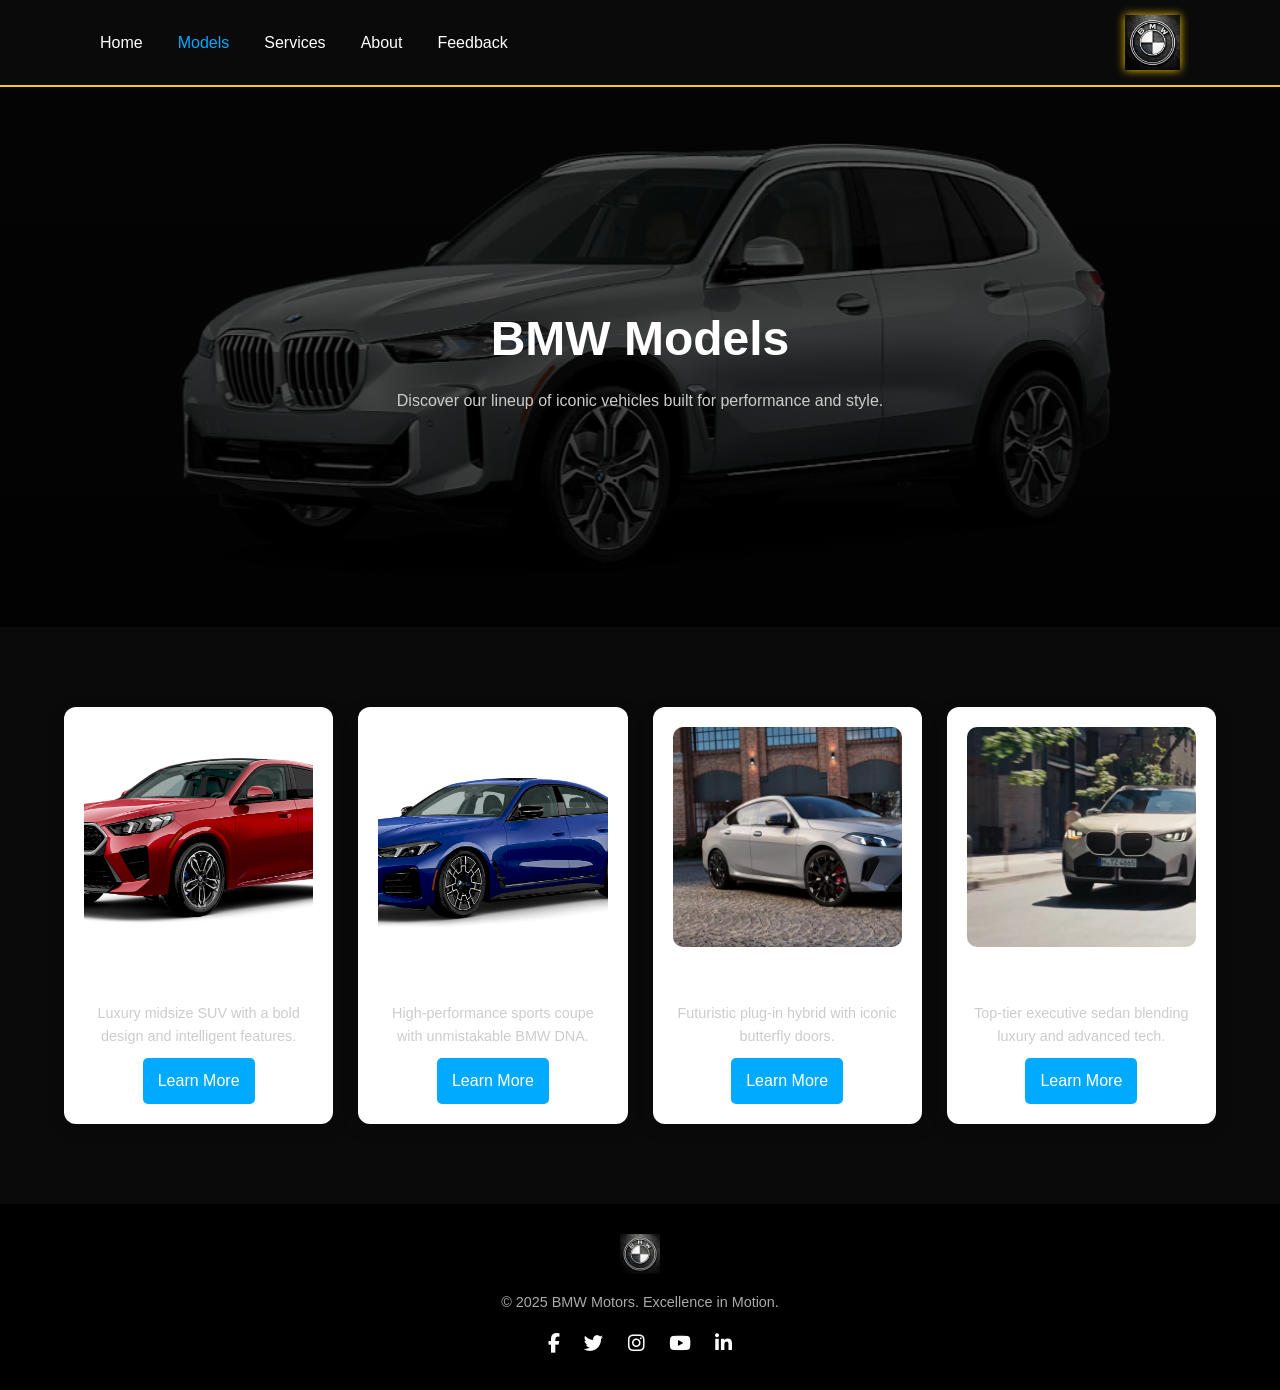
<file: models.html>
<!DOCTYPE html>
<html lang="en">
<head>
  <meta charset="UTF-8" />
  <meta name="viewport" content="width=device-width, initial-scale=1.0"/>
  <title>BMW | Models</title>

  <!-- External CSS ONLY -->
  <link rel="stylesheet" href="style.css" />

  <!-- Icons -->
  <link rel="stylesheet" href="https://cdnjs.cloudflare.com/ajax/libs/font-awesome/6.5.0/css/all.min.css" />
</head>
<body>

<!-- Header -->
<header class="header">
  <div class="container header-flex">
    <nav>
      <ul class="nav-list">
        <li><a href="index.html">Home</a></li>
        <li><a href="models.html" class="active">Models</a></li>
        <li><a href="services.html">Services</a></li>
        <li><a href="about.html">About</a></li>
        <li><a href="feedback.html">Feedback</a></li>
      </ul>
    </nav>

    <img src="logo.jpg" class="logo" />
  </div>
</header>

<!-- Hero -->
<section class="models-hero">
  <div class="container">
    <h1 class="hero-title">BMW Models</h1>
    <p class="hero-subtitle">
      Discover our lineup of iconic vehicles built for performance and style.
    </p>
  </div>
</section>

<!-- Models -->
<section class="models-section">
  <div class="container">

    <div class="model-grid">

      <div class="model-card">
        <img src="x2.webp">
        <h3>BMW M5</h3>
        <p>Luxury midsize SUV with a bold design and intelligent features.</p>
        <a href="learnmore.html" class="model-btn">Learn More</a>
      </div>

      <div class="model-card">
        <img src="m4.webp">
        <h3>BMW M4</h3>
        <p>High-performance sports coupe with unmistakable BMW DNA.</p>
        <a href="#" class="model-btn">Learn More</a>
      </div>

      <div class="model-card">
        <img src="f74_mp_stage_dsk_fb.webp">
        <h3>BMW i8</h3>
        <p>Futuristic plug-in hybrid with iconic butterfly doors.</p>
        <a href="#" class="model-btn">Learn More</a>
      </div>

      <div class="model-card">
        <img src="g45_ice_mp_home-teaser_dsk_fb_3to1.webp">
        <h3>BMW 7 Series</h3>
        <p>Top-tier executive sedan blending luxury and advanced tech.</p>
        <a href="#" class="model-btn">Learn More</a>
      </div>

    </div>

  </div>
</section>

<!-- Footer -->
<footer class="site-footer">
  <div class="footer-container">
    <img src="logo.jpg" class="footer-logo">

    <p class="footer-text">© 2025 BMW Motors. Excellence in Motion.</p>

    <div class="social-icons">
      <a href="#"><i class="fab fa-facebook-f"></i></a>
      <a href="#"><i class="fab fa-twitter"></i></a>
      <a href="#"><i class="fab fa-instagram"></i></a>
      <a href="#"><i class="fab fa-youtube"></i></a>
      <a href="#"><i class="fab fa-linkedin-in"></i></a>
    </div>
  </div>
</footer>

</body>
</html>
</file>
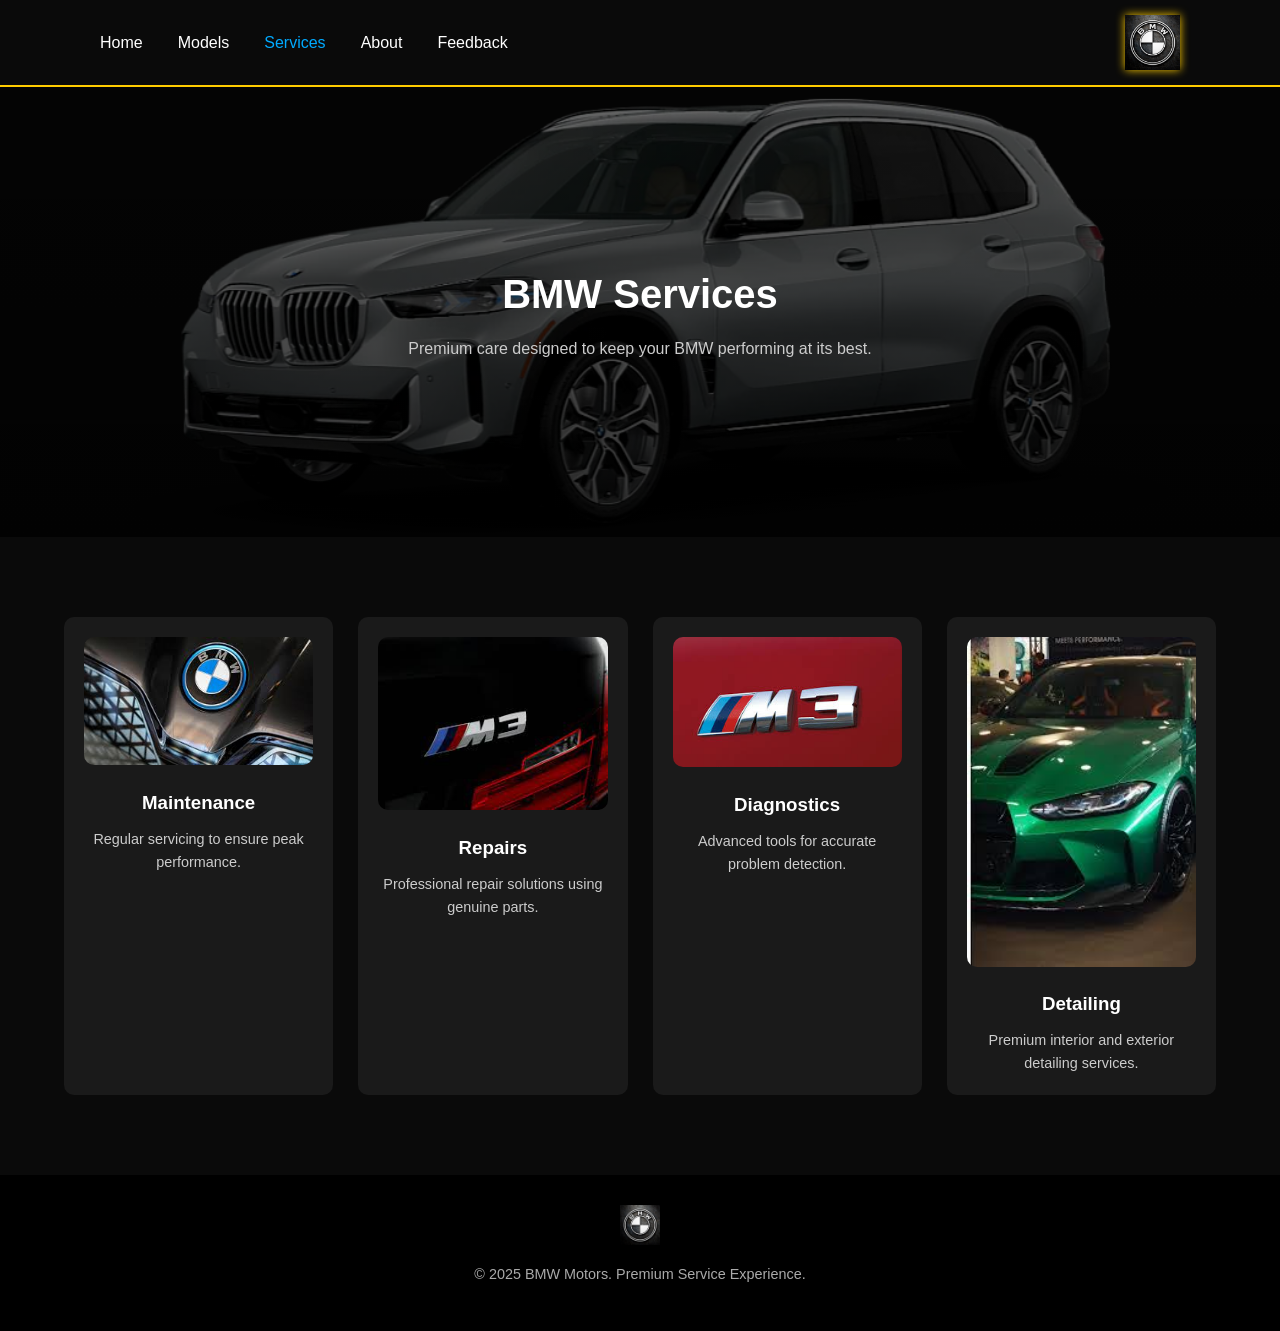
<file: services.html>
<!DOCTYPE html>
<html lang="en">
<head>
  <meta charset="UTF-8" />
  <meta name="viewport" content="width=device-width, initial-scale=1.0"/>
  <title>BMW | Services</title>

  <!-- External CSS -->
  <link rel="stylesheet" href="style.css" />
</head>

<body>

<!-- Header -->
<header class="header">
  <div class="container header-flex">

    <nav>
      <ul class="nav-list">
        <li><a href="index.html">Home</a></li>
        <li><a href="models.html">Models</a></li>
        <li><a href="services.html" class="active">Services</a></li>
        <li><a href="about.html">About</a></li>
        <li><a href="feedback.html">Feedback</a></li>
      </ul>
    </nav>

    <img src="logo.jpg" class="logo" />

  </div>
</header>

<!-- Hero -->
<section class="services-hero">
  <div class="container">
    <h1>BMW Services</h1>
    <p>Premium care designed to keep your BMW performing at its best.</p>
  </div>
</section>

<!-- Services -->
<section class="services-section">
  <div class="container">

    <div class="services-grid">

      <div class="service-card" onclick="showServiceDetail('Maintenance')">
        <img src="images (1).jpeg">
        <h3>Maintenance</h3>
        <p>Regular servicing to ensure peak performance.</p>
      </div>

      <div class="service-card" onclick="showServiceDetail('Repairs')">
        <img src="images (3).jpeg">
        <h3>Repairs</h3>
        <p>Professional repair solutions using genuine parts.</p>
      </div>

      <div class="service-card" onclick="showServiceDetail('Diagnostics')">
        <img src="images (2).jpeg">
        <h3>Diagnostics</h3>
        <p>Advanced tools for accurate problem detection.</p>
      </div>

      <div class="service-card" onclick="showServiceDetail('Detailing')">
        <img src="download (1).jpeg">
        <h3>Detailing</h3>
        <p>Premium interior and exterior detailing services.</p>
      </div>

    </div>

  </div>
</section>

<!-- MODAL -->
<div id="serviceModal" class="modal hidden">
  <div class="modal-content">
    <span class="close-button" onclick="closeModal()">&times;</span>
    <h3 id="modalTitle"></h3>
    <p id="modalDescription"></p>
  </div>
</div>

<!-- Footer -->
<footer class="site-footer">
  <div class="footer-container">
    <img src="logo.jpg" class="footer-logo">
    <p class="footer-text">© 2025 BMW Motors. Premium Service Experience.</p>
  </div>
</footer>

<!-- JS -->
<script>
function showServiceDetail(serviceName) {
  const modal = document.getElementById("serviceModal");
  const modalTitle = document.getElementById("modalTitle");
  const modalDescription = document.getElementById("modalDescription");

  const serviceDetails = {
    "Maintenance": "Our certified BMW technicians provide regular servicing to maintain peak performance.",
    "Repairs": "We offer professional repairs using genuine BMW parts and advanced tools.",
    "Diagnostics": "Advanced systems detect issues early for reliable performance.",
    "Detailing": "Premium detailing keeps your BMW looking brand new."
  };

  modalTitle.textContent = serviceName;
  modalDescription.textContent = serviceDetails[serviceName];

  modal.classList.remove("hidden");
}

function closeModal() {
  document.getElementById("serviceModal").classList.add("hidden");
}
</script>

</body>
</html>
</file>
<file: style.css>
/* ===== FULL WIDTH HEADER BAR ===== */
/* SERVICES HERO */
/* HERO VIDEO */
.feedback-hero {
  position: relative;
  height: 70vh;
  overflow: hidden;
}

.feedback-hero video {
  width: 100%;
  height: 100%;
  object-fit: cover;
}

.feedback-hero .overlay {
  position: absolute;
  top: 0;
  left: 0;
  background: rgba(0,0,0,0.6);
  width: 100%;
  height: 100%;
  display: flex;
  flex-direction: column;
  justify-content: center;
  align-items: center;
}

.feedback-hero h1 {
  font-size: 3rem;
  font-weight: 900;
}

.feedback-hero p {
  margin-top: 10px;
  color: #ccc;
}

/* FORM */
.feedback-section {
  padding: 80px 0;
  background: #111;
}

.feedback-form {
  max-width: 500px;
  margin: auto;
  display: flex;
  flex-direction: column;
  gap: 15px;
}

.feedback-form input,
.feedback-form textarea {
  padding: 12px;
  border: none;
  border-radius: 5px;
  background: #1a1a1a;
  color: white;
}

.feedback-form button {
  padding: 12px;
  border: none;
  background: #00aaff;
  color: white;
  border-radius: 5px;
  cursor: pointer;
}

.feedback-form button:hover {
  background: #0088cc;
}

/* MODAL */
.modal {
  position: fixed;
  top: 0;
  left: 0;
  width: 100%;
  height: 100%;
  background: rgba(0,0,0,0.8);
  display: flex;
  justify-content: center;
  align-items: center;
}

.hidden {
  display: none;
}

.modal-content {
  background: #111;
  padding: 30px;
  border-radius: 10px;
  text-align: center;
}

.modal-content button {
  margin-top: 15px;
  padding: 10px 15px;
  background: #00aaff;
  border: none;
  color: white;
  cursor: pointer;
}
.services-hero {
  height: 50vh;
  display: flex;
  align-items: center;
  text-align: center;
  background: linear-gradient(rgba(0,0,0,0.6), rgba(0,0,0,0.8)),
              url('x5.webp') center/cover no-repeat;
}

.services-hero h1 {
  font-size: 2.5rem;
}

.services-hero p {
  color: #ccc;
  margin-top: 10px;
}

/* SERVICES GRID */
.services-section {
  padding: 80px 0;
}

.services-grid {
  display: grid;
  grid-template-columns: repeat(auto-fit, minmax(250px,1fr));
  gap: 25px;
}

.service-card {
  background: #1a1a1a;
  padding: 20px;
  border-radius: 10px;
  text-align: center;
  cursor: pointer;
  transition: 0.3s;
}

.service-card:hover {
  transform: translateY(-10px);
}

.service-card img {
  width: 100%;
  border-radius: 10px;
  margin-bottom: 15px;
}

.service-card h3 {
  margin-bottom: 10px;
}

.service-card p {
  color: #ccc;
  font-size: 0.9rem;
}

/* MODAL */
.modal {
  position: fixed;
  top: 0;
  left: 0;
  width: 100%;
  height: 100%;
  background: rgba(0,0,0,0.8);
  display: flex;
  align-items: center;
  justify-content: center;
}

.hidden {
  display: none;
}

.modal-content {
  background: #111;
  padding: 30px;
  border-radius: 10px;
  max-width: 400px;
  text-align: center;
}

.close-button {
  position: absolute;
  right: 20px;
  top: 15px;
  font-size: 1.5rem;
  cursor: pointer;
}

/* RESET */
* {
  margin: 0;
  padding: 0;
  box-sizing: border-box;
  font-family: 'Roboto', sans-serif;
}

body {
  background: #0a0a0a;
  color: #fff;
}

/* CONTAINER */
.container {
  width: 90%;
  max-width: 1200px;
  margin: auto;
}

/* HEADER */
.header {
  background: black;
  position: fixed;
  width: 100%;
  z-index: 1000;
}

.header-flex {
  display: flex;
  justify-content: space-between;
  align-items: center;
  padding: 15px 0;
}

.nav-list {
  display: flex;
  list-style: none;
  gap: 25px;
}

.nav-list a {
  color: white;
  text-decoration: none;
}

.nav-list a.active,
.nav-list a:hover {
  color: #00aaff;
}

.logo {
  height: 40px;
}

/* HERO */
.models-hero {
  height: 60vh;
  display: flex;
  align-items: center;
  background: linear-gradient(rgba(0,0,0,0.6), rgba(0,0,0,0.8)),
              url('x5.webp') center/cover no-repeat;
  text-align: center;
}

.hero-title {
  font-size: 3rem;
}

.hero-subtitle {
  margin-top: 10px;
  color: #ccc;
}

/* MODELS */
.models-section {
  padding: 80px 0;
}

.model-grid {
  display: grid;
  grid-template-columns: repeat(auto-fit, minmax(250px,1fr));
  gap: 25px;
}

.model-card {
  background: #1a1a1a;
  padding: 20px;
  border-radius: 10px;
  text-align: center;
  transition: 0.3s;
}

.model-card:hover {
  transform: translateY(-10px);
}

.model-card img {
  width: 100%;
  border-radius: 10px;
  margin-bottom: 15px;
}

.model-card h3 {
  margin-bottom: 10px;
}

.model-card p {
  color: #ccc;
  font-size: 0.9rem;
}

/* BUTTON */
.model-btn {
  display: inline-block;
  margin-top: 10px;
  padding: 10px 15px;
  background: #00aaff;
  color: white;
  text-decoration: none;
  border-radius: 5px;
}

/* FOOTER */
.site-footer {
  background: black;
  padding: 30px;
  text-align: center;
}

.footer-logo {
  height: 40px;
  margin-bottom: 10px;
}

.footer-text {
  color: #aaa;
  margin-bottom: 10px;
}

.social-icons a {
  color: white;
  margin: 0 10px;
}
















/* RESET */
* {
  margin: 0;
  padding: 0;
  box-sizing: border-box;
  font-family: 'Roboto', sans-serif;
}

body {
  background-color: #0a0a0a;
  color: #ffffff;
  line-height: 1.6;
}

/* CONTAINER */
.container {
  width: 90%;
  max-width: 1200px;
  margin: auto;
}

/* HEADER */
.header {
  background: rgba(0, 0, 0, 0.9);
  position: fixed;
  width: 100%;
  z-index: 1000;
}

.header-flex {
  display: flex;
  justify-content: space-between;
  align-items: center;
  padding: 15px 0;
}

.nav-list {
  list-style: none;
  display: flex;
  gap: 25px;
}

.nav-list a {
  text-decoration: none;
  color: #ffffff;
  font-weight: 500;
  transition: 0.3s;
}

.nav-list a:hover,
.nav-list .active {
  color: #00aaff;
}

.logo {
  height: 45px;
}

/* VIDEO BACKGROUND */
.video-background {
  position: relative;
  height: 100vh;
  overflow: hidden;
}

.video-background video {
  width: 100%;
  height: 100%;
  object-fit: cover;
}

.video-overlay {
  position: absolute;
  top: 0;
  left: 0;
  background: rgba(0,0,0,0.6);
  width: 100%;
  height: 100%;
  display: flex;
  align-items: center;
  justify-content: center;
}

.video-overlay h1 {
  font-size: 3rem;
  font-weight: 900;
  text-align: center;
}

/* SECTION TITLES */
.section-title {
  text-align: center;
  margin-bottom: 40px;
  font-size: 2rem;
}

/* FEATURES */
.features {
  padding: 80px 0;
  background: #111;
}

.feature-cards {
  display: grid;
  grid-template-columns: repeat(auto-fit, minmax(250px, 1fr));
  gap: 25px;
}

.feature-card {
  background: #1a1a1a;
  padding: 25px;
  border-radius: 10px;
  transition: 0.3s;
}

.feature-card:hover {
  transform: translateY(-10px);
}

.card-title {
  margin-bottom: 10px;
  font-size: 1.3rem;
}

.card-description {
  font-size: 0.95rem;
  color: #ccc;
}

/* MODELS / GALLERY */
.models-section {
  padding: 80px 0;
}

.model-gallery {
  display: grid;
  grid-template-columns: repeat(auto-fit, minmax(220px, 1fr));
  gap: 20px;
}

.model-card {
  position: relative;
  overflow: hidden;
  border-radius: 10px;
}

.model-card img {
  width: 100%;
  display: block;
  transition: 0.4s;
}

.model-card:hover img {
  transform: scale(1.1);
}

.model-info {
  position: absolute;
  bottom: 0;
  width: 100%;
  padding: 15px;
  background: rgba(0,0,0,0.7);
  text-align: center;
}

.model-info h3 {
  font-size: 1.2rem;
}

/* TESTIMONIALS */
.testimonials {
  padding: 80px 0;
  background: #111;
}

.testimonial-cards {
  display: grid;
  grid-template-columns: repeat(auto-fit, minmax(250px, 1fr));
  gap: 25px;
}

.testimonial-card {
  background: #1a1a1a;
  padding: 25px;
  border-radius: 10px;
}

.testimonial-text {
  font-style: italic;
  margin-bottom: 15px;
  color: #ccc;
}

.testimonial-author {
  font-size: 0.9rem;
}

/* FOOTER */
.site-footer {
  background: #000;
  padding: 30px 0;
  text-align: center;
}

.footer-logo img {
  height: 40px;
  margin-bottom: 10px;
}

.footer-text {
  margin-bottom: 15px;
  font-size: 0.9rem;
  color: #aaa;
}

.social-icons a {
  color: #ffffff;
  margin: 0 10px;
  font-size: 1.2rem;
  transition: 0.3s;
}

.social-icons a:hover {
  color: #00aaff;
}

/* RESPONSIVE */
@media (max-width: 768px) {
  .nav-list {
    flex-direction: column;
    background: black;
    position: absolute;
    top: 70px;
    left: 0;
    width: 100%;
    display: none;
  }

  .video-overlay h1 {
    font-size: 2rem;
  }
}
.header {
  width: 100%;
  background: #0a0a0a;
  position: sticky;
  top: 0;
  z-index: 9999;
  border-bottom: 2px solid #ffcc00;
}

/* FULL WIDTH FLEX CONTAINER */
.header-flex {
  width: 100%;
  display: flex;
  justify-content: space-between;
  align-items: center;
  padding: 15px 60px;
}

/* NAV LEFT */
.nav-list {
  display: flex;
  gap: 35px;
  list-style: none;
}

/* NAV LINKS */
.nav-list a {
  color: #fff;
  text-decoration: none;
  font-weight: 500;
  position: relative;
  transition: 0.3s;
}
.video-background {
  position: relative;
  height: 100vh;
  width: 100%;
  overflow: hidden;
}

.video-background video {
  width: 100%;
  height: 100%;
  object-fit: cover;
  filter: brightness(40%);
}

/* CENTER TEXT CLEAN STYLE */
.video-overlay {
  position: absolute;
  top: 50%;
  left: 50%;
  transform: translate(-50%, -50%);
  text-align: center;
}
.model-gallery {
  display: grid;
  grid-template-columns: repeat(auto-fit, minmax(250px, 1fr));
  gap: 30px;
  padding: 80px 40px;
}

.model-card {
  background: #fff;
  border-radius: 12px;
  overflow: hidden;
  box-shadow: 0 5px 20px rgba(0,0,0,0.1);
  transition: 0.3s;
}

.model-card:hover {
  transform: translateY(-8px);
}

.model-card img {
  width: 100%;
  height: 220px;
  object-fit: cover;
  display: block;
}

.model-info {
  background: #111;
  color: #ffcc00;
  padding: 15px;
  text-align: center;
}

.video-overlay h1 {
  font-size: 4rem;
  font-weight: 900;
  color: #fff;
  letter-spacing: 3px;
  text-shadow: 0 0 20px rgba(255, 204, 0, 0.6);
  background: rgba(0,0,0,0.4);
  padding: 20px 40px;
  border-radius: 10px;
}
.nav-list a:hover {
  color: #ffcc00;
}

.nav-list a::after {
  content: '';
  position: absolute;
  left: 0;
  bottom: -6px;
  width: 0%;
  height: 2px;
  background: #ffcc00;
  transition: 0.3s;
}

.nav-list a:hover::after {
  width: 100%;
}

/* LOGO */
.logo {
  height: 55px;
  filter: drop-shadow(0 0 5px #ffcc00);
}
</file>
